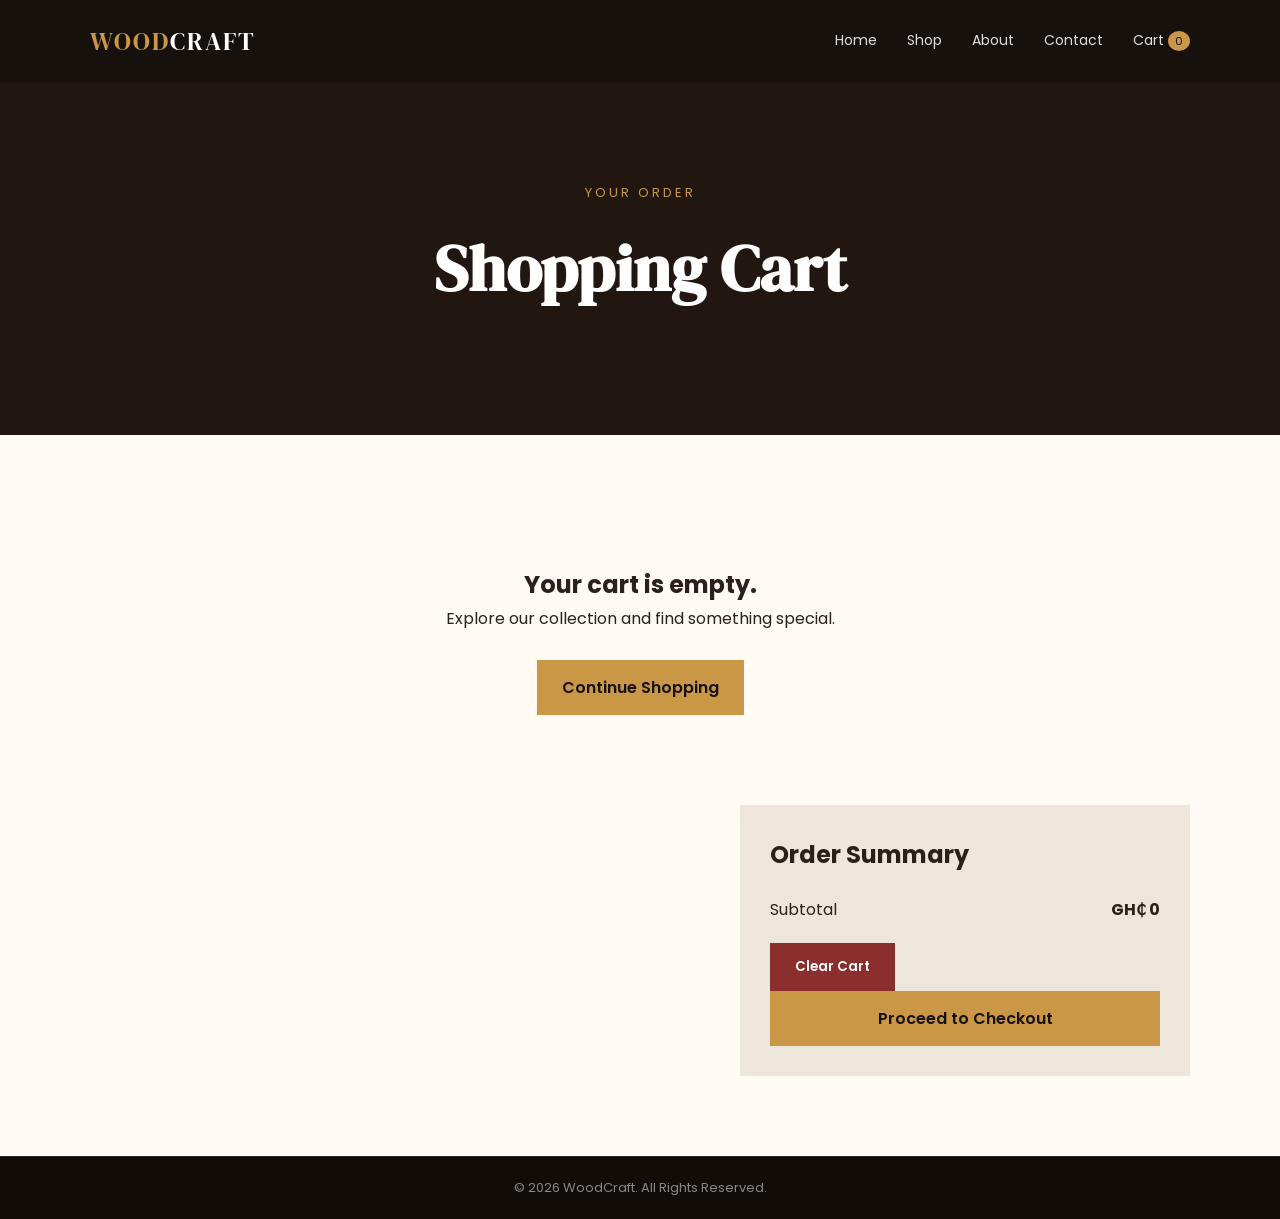
<file: cart.html>
<!DOCTYPE html>
<html lang="en">

<head>

<meta charset="UTF-8">
<meta name="viewport" content="width=device-width, initial-scale=1.0">

<title>Your Cart | WoodCraft</title>

<link rel="stylesheet" href="css/style.css">

<link rel="preconnect" href="https://fonts.googleapis.com">
<link rel="preconnect" href="https://fonts.gstatic.com" crossorigin>

<link href="https://fonts.googleapis.com/css2?family=DM+Serif+Display&family=Poppins:wght@300;400;500;600;700&display=swap" rel="stylesheet">

</head>

<body>


<header class="navbar">

<a href="index.html" class="logo">
<span>WOOD</span>CRAFT
</a>

<nav id="navMenu">

<a href="index.html">Home</a>
<a href="shop.html">Shop</a>
<a href="about.html">About</a>
<a href="contact.html">Contact</a>

<a href="cart.html" class="cart-link">
Cart <span id="cartCount">0</span>
</a>

</nav>

<button class="menu-btn" onclick="toggleMenu()">☰</button>

</header>


<section class="page-header">

<p>YOUR ORDER</p>

<h1>Shopping Cart</h1>

</section>


<section class="cart-section">

<div id="cartItems"></div>


<div class="cart-summary">

<h2>Order Summary</h2>

<div class="summary-row">

<span>Subtotal</span>

<strong id="cartTotal">
GH₵ 0
</strong>

</div>

<button class="btn clear-cart-btn" onclick="clearCart()">
    Clear Cart
</button>

<a href="checkout.html" class="btn checkout-btn">
Proceed to Checkout
</a>

</div>

</section>


<footer>

<div class="copyright">

© 2026 WoodCraft. All Rights Reserved.

</div>

</footer>


<script src="js/script.js"></script>

</body>
</html>
</file>
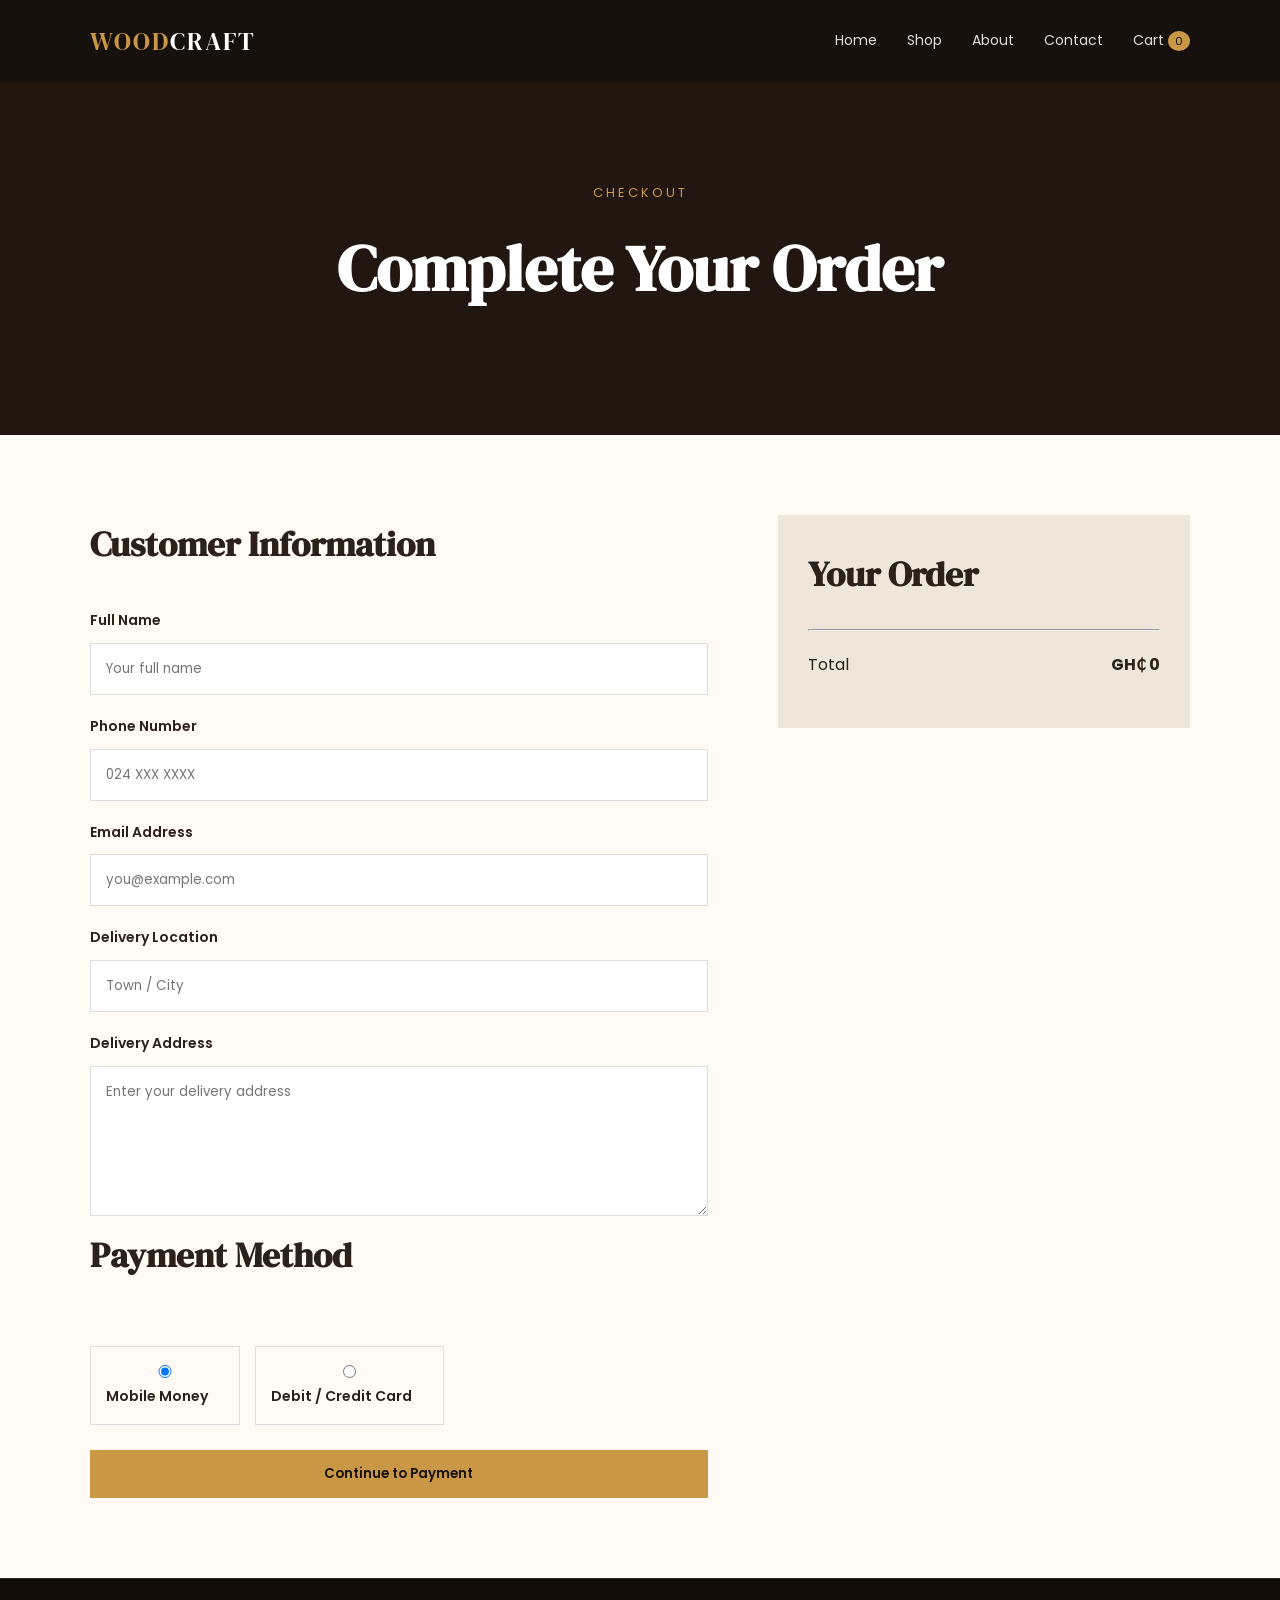
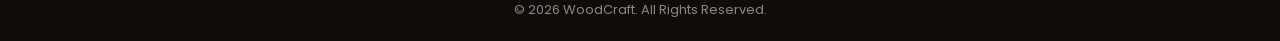
<file: checkout.html>
<!DOCTYPE html>
<html lang="en">

<head>

<meta charset="UTF-8">
<meta name="viewport" content="width=device-width, initial-scale=1.0">

<title>Checkout | WoodCraft</title>

<link rel="stylesheet" href="css/style.css">

<link rel="preconnect" href="https://fonts.googleapis.com">
<link rel="preconnect" href="https://fonts.gstatic.com" crossorigin>

<link href="https://fonts.googleapis.com/css2?family=DM+Serif+Display&family=Poppins:wght@300;400;500;600;700&display=swap" rel="stylesheet">

</head>

<body>


<header class="navbar">

<a href="index.html" class="logo">
<span>WOOD</span>CRAFT
</a>

<nav id="navMenu">

<a href="index.html">Home</a>
<a href="shop.html">Shop</a>
<a href="about.html">About</a>
<a href="contact.html">Contact</a>

<a href="cart.html">
Cart <span id="cartCount">0</span>
</a>

</nav>

<button class="menu-btn" onclick="toggleMenu()">☰</button>

</header>


<section class="page-header">

<p>CHECKOUT</p>

<h1>Complete Your Order</h1>

</section>


<section class="checkout-section">


<div class="checkout-form">

<h2>Customer Information</h2>


<form onsubmit="submitOrder(event)">


<label>
Full Name
</label>

<input
type="text"
id="customerName"
placeholder="Your full name"
required
>


<label>
Phone Number
</label>

<input
type="tel"
id="customerPhone"
placeholder="024 XXX XXXX"
required
>


<label>
Email Address
</label>

<input
type="email"
id="customerEmail"
placeholder="you@example.com"
>


<label>
Delivery Location
</label>

<input
type="text"
id="customerLocation"
placeholder="Town / City"
required
>


<label>
Delivery Address
</label>

<textarea
id="customerAddress"
placeholder="Enter your delivery address"
required
></textarea>


<h2>Payment Method</h2>


<div class="payment-options">

<label class="payment-option">

<input
type="radio"
name="payment"
value="Mobile Money"
checked
>

<span>
Mobile Money
</span>

</label>


<label class="payment-option">

<input
type="radio"
name="payment"
value="Card"
>

<span>
Debit / Credit Card
</span>

</label>

</div>

 <button type="button" class="btn checkout-submit" onclick="goToPayment()">
    Continue to Payment
</button>

</form>

</div>


<div class="order-summary">

<h2>Your Order</h2>

<div id="checkoutItems"></div>

<hr>

<div class="summary-row">

<span>Total</span>

<strong id="checkoutTotal">
GH₵ 0
</strong>

</div>

</div>


</section>


<footer>

<div class="copyright">

© 2026 WoodCraft. All Rights Reserved.

</div>

</footer>


<script src="js/script.js"></script>

</body>
</html>
</file>
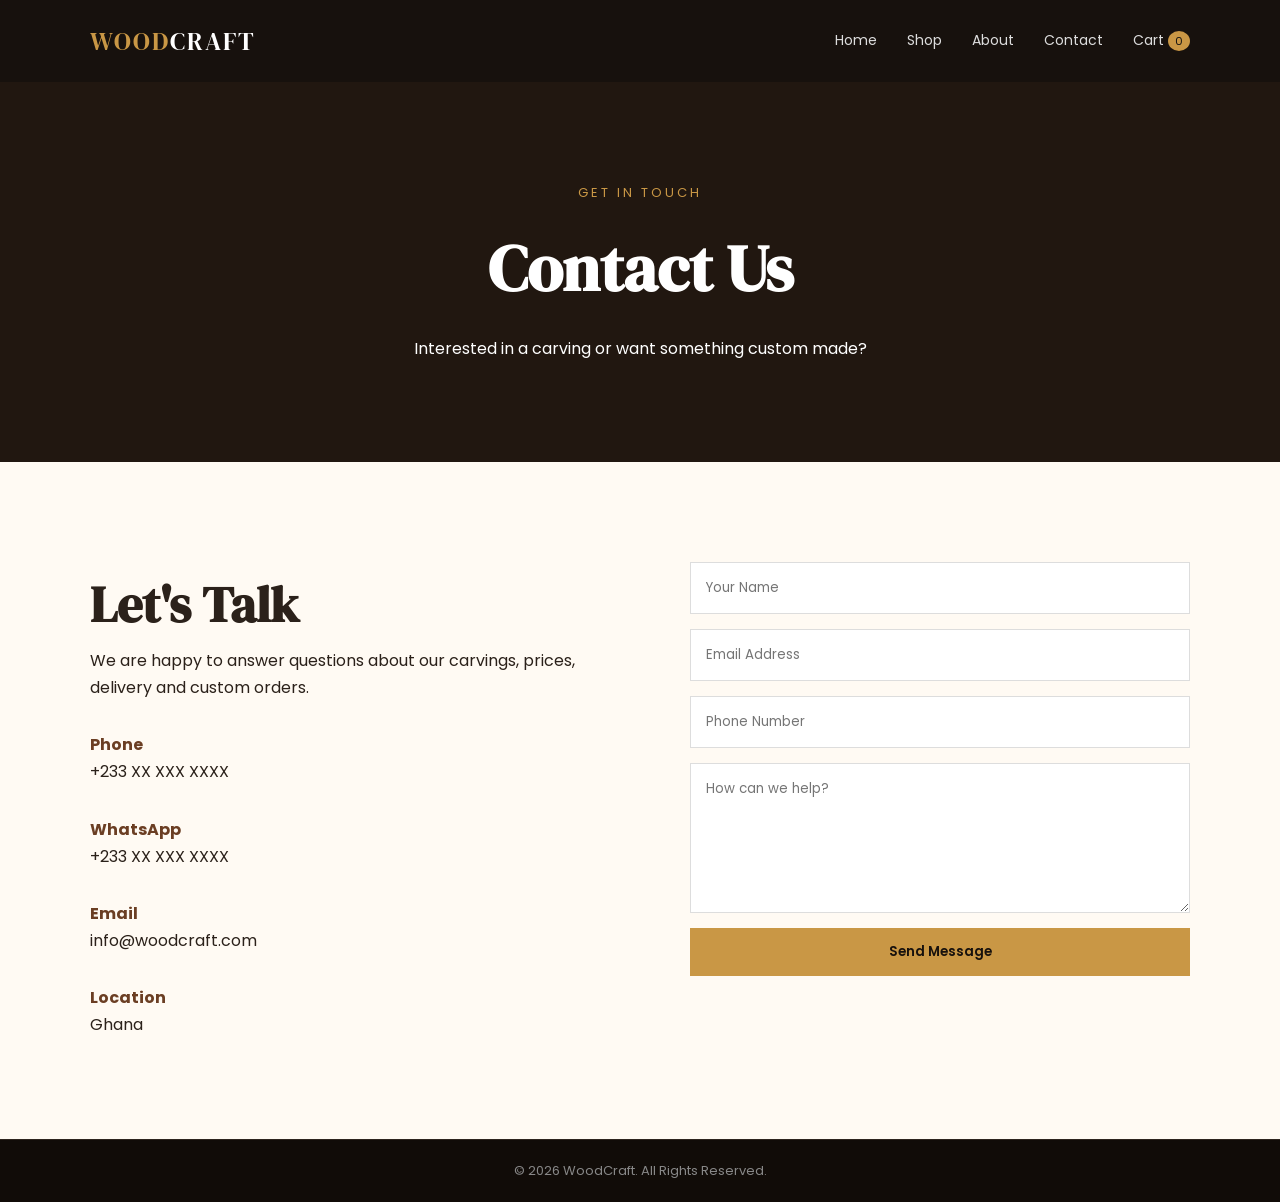
<file: contact.html>
<!DOCTYPE html>
<html lang="en">

<head>

<meta charset="UTF-8">
<meta name="viewport" content="width=device-width, initial-scale=1.0">

<title>Contact | WoodCraft</title>

<link rel="stylesheet" href="css/style.css">

<link rel="preconnect" href="https://fonts.googleapis.com">
<link rel="preconnect" href="https://fonts.gstatic.com" crossorigin>

<link href="https://fonts.googleapis.com/css2?family=DM+Serif+Display&family=Poppins:wght@300;400;500;600;700&display=swap" rel="stylesheet">

</head>

<body>


<header class="navbar">

<a href="index.html" class="logo">
<span>WOOD</span>CRAFT
</a>

<nav id="navMenu">

<a href="index.html">Home</a>
<a href="shop.html">Shop</a>
<a href="about.html">About</a>
<a href="contact.html">Contact</a>

<a href="cart.html">
Cart <span id="cartCount">0</span>
</a>

</nav>

<button class="menu-btn" onclick="toggleMenu()">☰</button>

</header>


<section class="page-header">

<p>GET IN TOUCH</p>

<h1>Contact Us</h1>

<p>
Interested in a carving or want something
custom made?
</p>

</section>


<section class="contact-section">


<div class="contact-info">

<h2>Let's Talk</h2>

<p>
We are happy to answer questions about our
carvings, prices, delivery and custom orders.
</p>

<div class="contact-item">

<strong>Phone</strong>

<p>+233 XX XXX XXXX</p>

</div>


<div class="contact-item">

<strong>WhatsApp</strong>

<p>+233 XX XXX XXXX</p>

</div>


<div class="contact-item">

<strong>Email</strong>

<p>info@woodcraft.com</p>

</div>


<div class="contact-item">

<strong>Location</strong>

<p>Ghana</p>

</div>

</div>


<div class="contact-form">

<form onsubmit="sendMessage(event)">

<input
type="text"
placeholder="Your Name"
required
>

<input
type="email"
placeholder="Email Address"
required
>

<input
type="tel"
placeholder="Phone Number"
>

<textarea
placeholder="How can we help?"
required
></textarea>

<button class="btn">
Send Message
</button>

</form>

</div>


</section>


<footer>

<div class="copyright">

© 2026 WoodCraft. All Rights Reserved.

</div>

</footer>


<script src="js/script.js"></script>

</body>
</html>
</file>
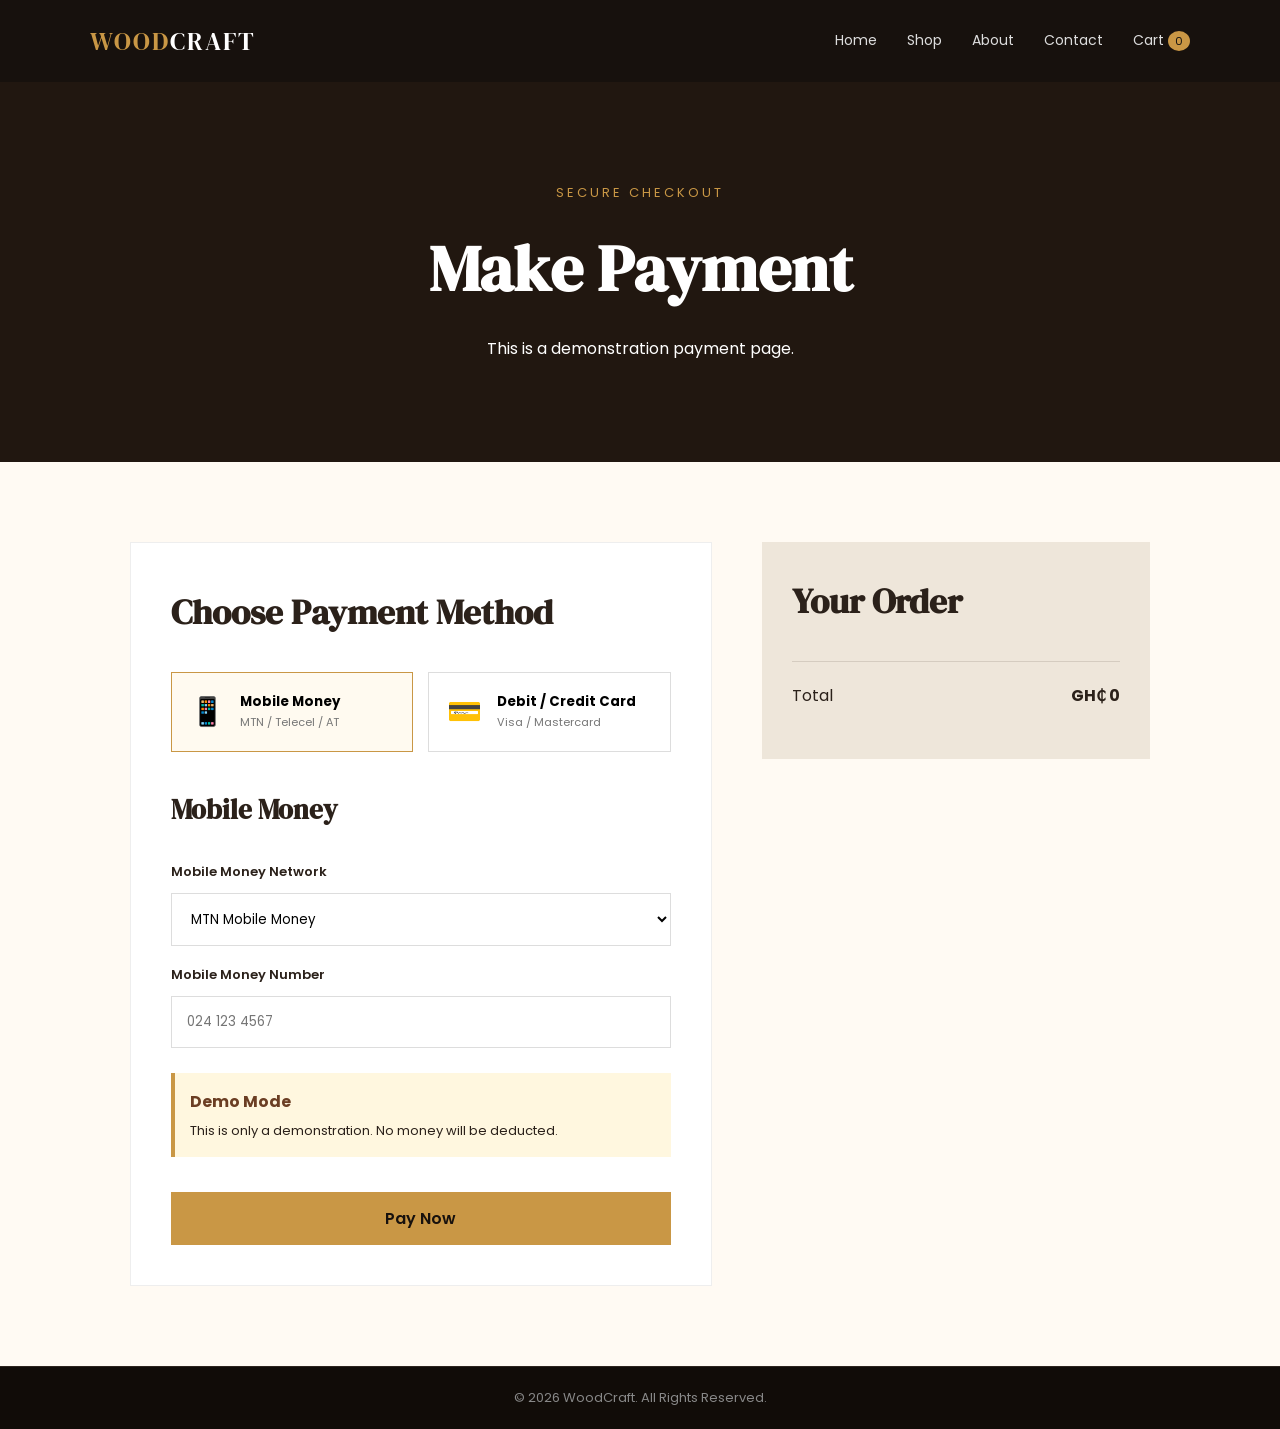
<file: payment.html>
<!DOCTYPE html>
<html lang="en">

<head>

<meta charset="UTF-8">
<meta name="viewport" content="width=device-width, initial-scale=1.0">

<title>Payment | WoodCraft</title>

<link rel="stylesheet" href="css/style.css">

<link rel="preconnect" href="https://fonts.googleapis.com">
<link rel="preconnect" href="https://fonts.gstatic.com" crossorigin>

<link href="https://fonts.googleapis.com/css2?family=DM+Serif+Display&family=Poppins:wght@300;400;500;600;700&display=swap" rel="stylesheet">

</head>

<body>


<header class="navbar">

<a href="index.html" class="logo">
<span>WOOD</span>CRAFT
</a>

<nav id="navMenu">

<a href="index.html">Home</a>
<a href="shop.html">Shop</a>
<a href="about.html">About</a>
<a href="contact.html">Contact</a>

<a href="cart.html">
Cart <span id="cartCount">0</span>
</a>

</nav>

<button class="menu-btn" onclick="toggleMenu()">☰</button>

</header>


<section class="page-header">

<p>SECURE CHECKOUT</p>

<h1>Make Payment</h1>

<p>
This is a demonstration payment page.
</p>

</section>


<section class="payment-section">


<div class="payment-box">

<h2>Choose Payment Method</h2>


<div class="payment-methods">


<button
class="payment-method active"
onclick="selectPayment('momo', this)"
>

<span class="payment-icon">📱</span>

<div>

<strong>Mobile Money</strong>

<small>MTN / Telecel / AT</small>

</div>

</button>


<button
class="payment-method"
onclick="selectPayment('card', this)"
>

<span class="payment-icon">💳</span>

<div>

<strong>Debit / Credit Card</strong>

<small>Visa / Mastercard</small>

</div>

</button>


</div>


<!-- MOBILE MONEY -->

<div id="momoPayment" class="payment-form">

<h3>Mobile Money</h3>

<label>Mobile Money Network</label>

<select id="momoNetwork">

<option value="MTN">MTN Mobile Money</option>

<option value="Telecel">
Telecel Cash
</option>

<option value="AT">
AirtelTigo / AT Money
</option>

</select>


<label>Mobile Money Number</label>

<input
type="tel"
id="momoNumber"
placeholder="024 123 4567"
maxlength="10"
>


<div class="demo-note">

<strong>Demo Mode</strong>

<p>
This is only a demonstration.
No money will be deducted.
</p>

</div>


<button
class="btn pay-button"
onclick="processPayment()"
>

Pay Now

</button>

</div>


<!-- CARD -->

<div
id="cardPayment"
class="payment-form"
style="display:none;"
>

<h3>Card Payment</h3>


<label>Card Number</label>

<input
type="text"
id="cardNumber"
placeholder="4242 4242 4242 4242"
maxlength="19"
>


<label>Cardholder Name</label>

<input
type="text"
id="cardName"
placeholder="JOHN DOE"
>


<div class="card-row">

<div>

<label>Expiry</label>

<input
type="text"
id="cardExpiry"
placeholder="MM/YY"
maxlength="5"
>

</div>


<div>

<label>CVV</label>

<input
type="password"
id="cardCVV"
placeholder="123"
maxlength="3"
>

</div>

</div>


<div class="demo-note">

<strong>Demo Card</strong>

<p>
Use 4242 4242 4242 4242 for testing.
</p>

</div>


<button
class="btn pay-button"
onclick="processPayment()"
>

Pay Now

</button>

</div>


</div>


<!-- ORDER SUMMARY -->

<div class="payment-summary">

<h2>Your Order</h2>

<div id="paymentItems"></div>

<hr>

<div class="summary-row">

<span>Total</span>

<strong id="paymentTotal">
GH₵ 0
</strong>

</div>

</div>


</section>


<!-- SUCCESS MODAL -->

<div
id="successModal"
class="success-modal"
>

<div class="success-box">

<div class="success-icon">
✓
</div>

<h2>Payment Successful!</h2>

<p>
Your order has been received successfully.
</p>

<div class="receipt">

<p>
<strong>Order Number</strong>
</p>

<h3 id="orderNumber">
WC-00000
</h3>

<p>
Amount Paid
</p>

<strong id="successAmount">
GH₵ 0
</strong>

</div>

<p class="demo-text">
This is a demonstration payment.
No real money was charged.
</p>

<button
class="btn"
onclick="finishPayment()"
>

Continue Shopping

</button>

</div>

</div>


<footer>

<div class="copyright">

© 2026 WoodCraft. All Rights Reserved.

</div>

</footer>


<script src="js/script.js"></script>

</body>

</html>
</file>
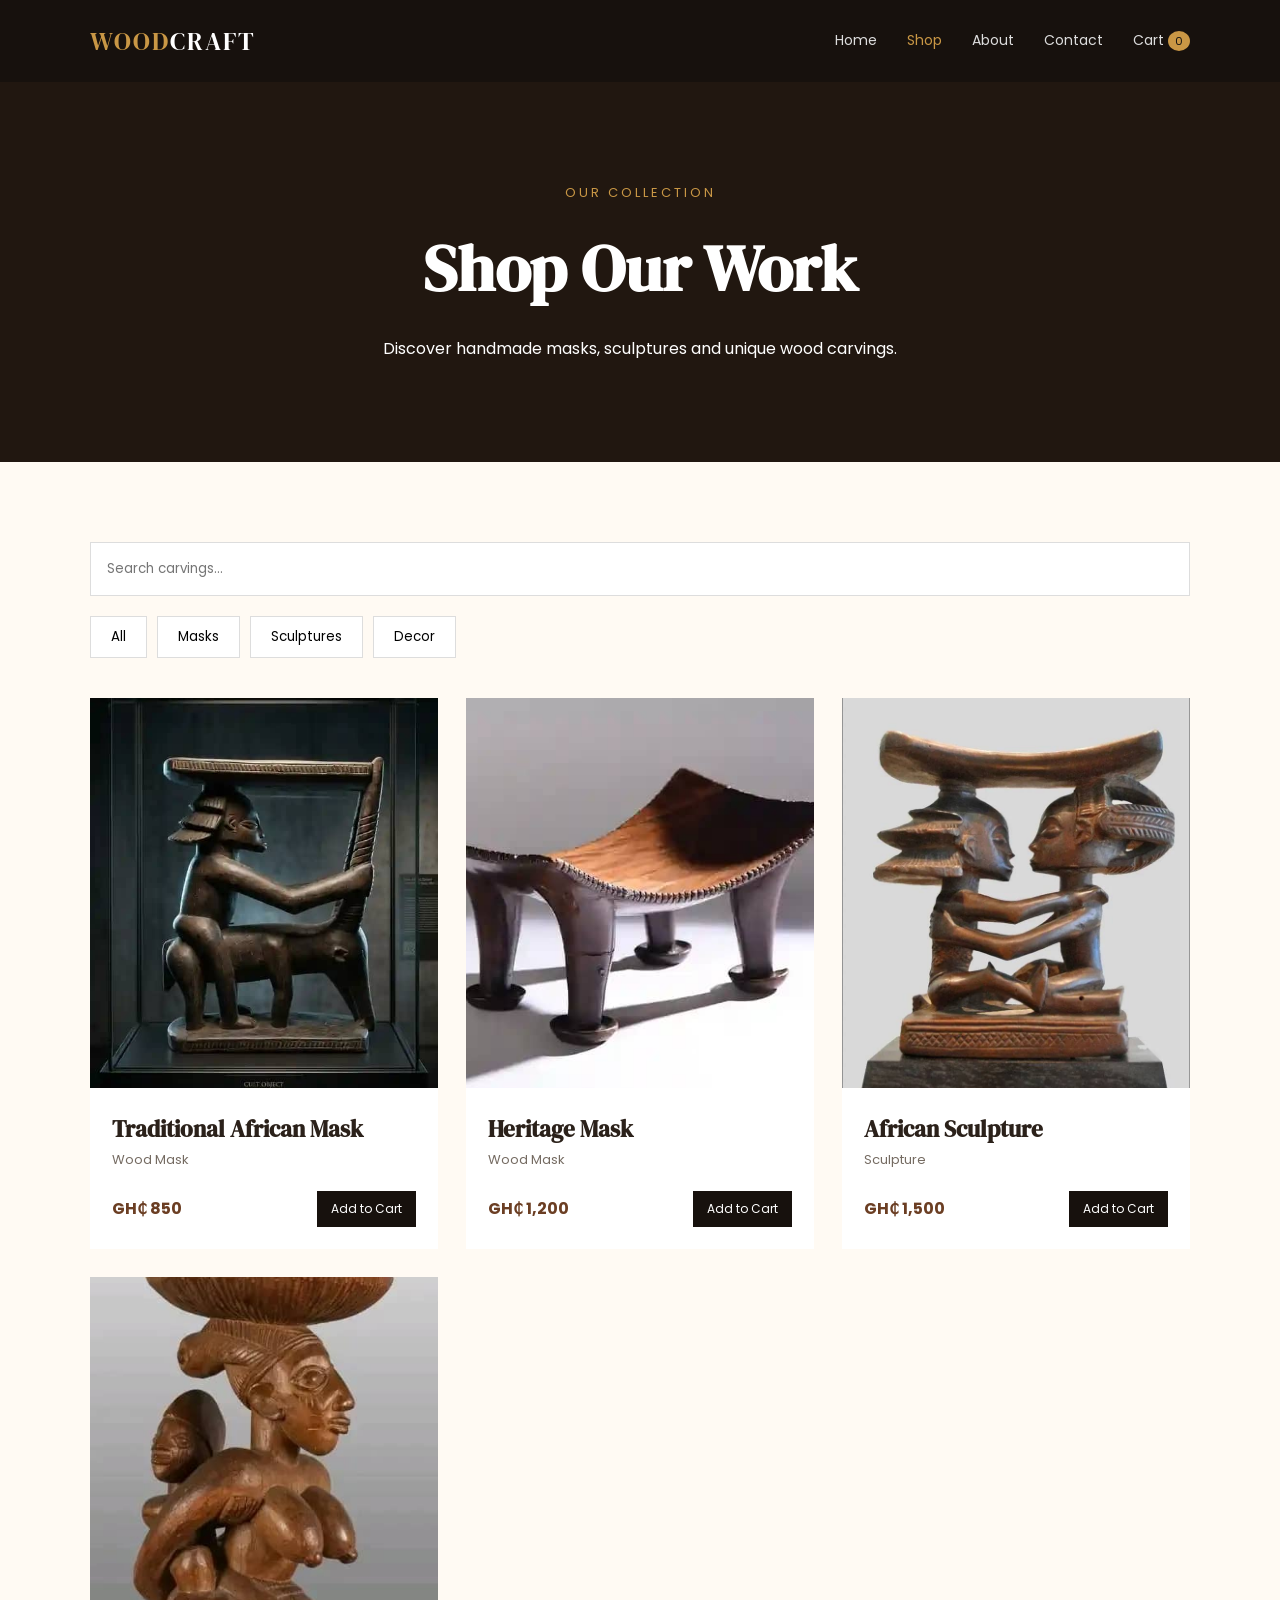
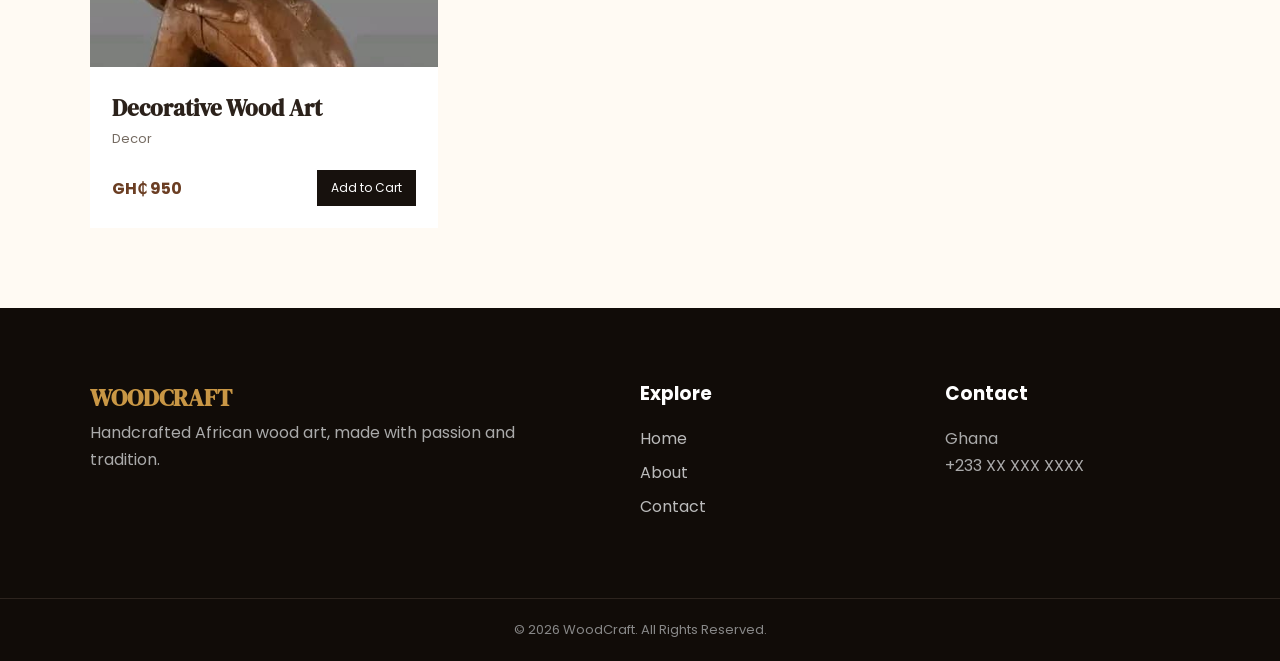
<file: shop.html>
<!DOCTYPE html>
<html lang="en">

<head>

<meta charset="UTF-8">
<meta name="viewport" content="width=device-width, initial-scale=1.0">

<title>Shop | WoodCraft</title>

<link rel="stylesheet" href="css/style.css">

<link rel="preconnect" href="https://fonts.googleapis.com">
<link rel="preconnect" href="https://fonts.gstatic.com" crossorigin>

<link href="https://fonts.googleapis.com/css2?family=DM+Serif+Display&family=Poppins:wght@300;400;500;600;700&display=swap" rel="stylesheet">

</head>

<body>


<header class="navbar">

<a href="index.html" class="logo">
<span>WOOD</span>CRAFT
</a>

<nav id="navMenu">

<a href="index.html">Home</a>
<a href="shop.html" class="active">Shop</a>
<a href="about.html">About</a>
<a href="contact.html">Contact</a>

<a href="cart.html" class="cart-link">
Cart <span id="cartCount">0</span>
</a>

</nav>

<button class="menu-btn" onclick="toggleMenu()">☰</button>

</header>


<section class="page-header">

<p>OUR COLLECTION</p>

<h1>Shop Our Work</h1>

<p>
Discover handmade masks, sculptures and
unique wood carvings.
</p>

</section>


<section class="shop-section">


<div class="shop-tools">

<input
type="text"
id="searchInput"
placeholder="Search carvings..."
onkeyup="searchProducts()"
>


<div class="categories">

<button onclick="filterProducts('all')">
All
</button>

<button onclick="filterProducts('mask')">
Masks
</button>

<button onclick="filterProducts('sculpture')">
Sculptures
</button>

<button onclick="filterProducts('decor')">
Decor
</button>

</div>

</div>


<div class="product-grid" id="shopProducts">


<div class="product-card" data-category="mask" data-name="Traditional African Mask">

<div class="product-image">

<img src="images/image1.jpeg">

</div>

<div class="product-info">

<h3>Traditional African Mask</h3>

<p class="category">Wood Mask</p>

<div class="product-bottom">

<strong>GH₵ 850</strong>

<button onclick="addToCart(
'Traditional African Mask',
850,
'images/mask1.jpg'
)">
Add to Cart
</button>

</div>

</div>

</div>


<div class="product-card" data-category="mask" data-name="Heritage Mask">

<div class="product-image">

<img src="images/image2.jpeg">

</div>

<div class="product-info">

<h3>Heritage Mask</h3>

<p class="category">Wood Mask</p>

<div class="product-bottom">

<strong>GH₵ 1,200</strong>

<button onclick="addToCart(
'Heritage Mask',
1200,
'images/mask2.jpg'
)">
Add to Cart
</button>

</div>

</div>

</div>


<div class="product-card" data-category="sculpture" data-name="African Sculpture">

<div class="product-image">

<img src="images/image3.jpeg">

</div>

<div class="product-info">

<h3>African Sculpture</h3>

<p class="category">Sculpture</p>

<div class="product-bottom">

<strong>GH₵ 1,500</strong>

<button onclick="addToCart(
'African Sculpture',
1500,
'images/sculpture1.jpg'
)">
Add to Cart
</button>

</div>

</div>

</div>


<div class="product-card" data-category="decor" data-name="Decorative Wood Art">

<div class="product-image">

<img src="images/image5.jpeg">

</div>

<div class="product-info">

<h3>Decorative Wood Art</h3>

<p class="category">Decor</p>

<div class="product-bottom">

<strong>GH₵ 950</strong>

<button onclick="addToCart(
'Decorative Wood Art',
950,
'images/sculpture2.jpg'
)">
Add to Cart
</button>

</div>

</div>

</div>


</div>

</section>


<footer>

<div class="footer-main">

<div>

<h2>WOODCRAFT</h2>

<p>
Handcrafted African wood art,
made with passion and tradition.
</p>

</div>

<div>

<h3>Explore</h3>

<a href="index.html">Home</a>
<a href="about.html">About</a>
<a href="contact.html">Contact</a>

</div>

<div>

<h3>Contact</h3>

<p>Ghana</p>
<p>+233 XX XXX XXXX</p>

</div>

</div>

<div class="copyright">

© 2026 WoodCraft. All Rights Reserved.

</div>

</footer>


<script src="js/script.js"></script>

</body>
</html>
</file>
<file: css/style.css>
* {
    margin: 0;
    padding: 0;
    box-sizing: border-box;
}

:root {

    --dark: #17110d;
    --dark2: #211710;

    --wood: #6b3e23;

    --gold: #c99745;

    --cream: #f6f0e6;

    --light: #fffaf3;

    --text: #2b211a;

    --muted: #756b62;
}


body {

    font-family: 'Poppins', sans-serif;

    color: var(--text);

    background: var(--light);

    line-height: 1.7;
}


a {
    text-decoration: none;
    color: inherit;
}


img {

    width: 100%;

    display: block;

}


button {

    font-family: inherit;

    cursor: pointer;

}


/* NAVBAR */

.navbar {

    height: 82px;

    padding: 0 7%;

    display: flex;

    align-items: center;

    justify-content: space-between;

    background: var(--dark);

    color: white;

}


.logo {

    font-family: 'DM Serif Display', serif;

    font-size: 25px;

    letter-spacing: 2px;

}


.logo span {

    color: var(--gold);

}


.navbar nav {

    display: flex;

    align-items: center;

    gap: 30px;

}


.navbar nav a {

    font-size: 14px;

    color: #ddd;

    transition: .3s;

}


.navbar nav a:hover,
.navbar nav a.active {

    color: var(--gold);

}


.cart-link span,
.navbar nav a span {

    background: var(--gold);

    color: #111;

    border-radius: 50%;

    padding: 2px 7px;

    font-size: 11px;

}


.menu-btn {

    display: none;

    background: none;

    border: none;

    color: white;

    font-size: 28px;

}


/* HERO */

.hero {

    min-height: 720px;

    display: flex;

    align-items: center;

    padding: 80px 7%;

    background:

    linear-gradient(
        90deg,
        rgba(20,12,7,.95),
        rgba(20,12,7,.55),
        rgba(20,12,7,.15)
    ),

    url("images/image5.jpeg");

    background-size: cover;

    background-position: center;

    color: white;

}


.hero-content {

    max-width: 680px;

}


.small-title,
.hero .small-title {

    color: var(--gold);

    font-size: 13px;

    letter-spacing: 3px;

    font-weight: 600;

}


.hero h1 {

    font-family: 'DM Serif Display', serif;

    font-size: clamp(55px, 7vw, 95px);

    line-height: 1.05;

    margin: 20px 0;

}


.hero h1 span {

    color: var(--gold);

}


.hero p {

    max-width: 580px;

    color: #e2ddd7;

}


.hero-buttons {

    display: flex;

    gap: 15px;

    margin-top: 35px;

}


/* BUTTONS */

.btn {

    display: inline-block;

    border: none;

    background: var(--gold);

    color: #17110d;

    padding: 14px 25px;

    font-weight: 600;

    transition: .3s;

}


.btn:hover {

    transform: translateY(-2px);

    background: #e4b966;

}


.btn-outline {

    display: inline-block;

    border: 1px solid #ddd;

    color: white;

    padding: 13px 25px;

}


.btn-outline:hover {

    background: white;

    color: var(--dark);

}


/* INTRO */

.intro {

    padding: 110px 7%;

    display: grid;

    grid-template-columns: 1fr 1fr;

    gap: 80px;

}


.intro h2,
.section-heading h2,
.artist-content h2,
.about-content h2 {

    font-family: 'DM Serif Display', serif;

    font-size: 55px;

    line-height: 1.15;

}


.intro-text {

    padding-top: 35px;

    max-width: 500px;

}


.text-link {

    display: inline-block;

    margin-top: 25px;

    color: var(--wood);

    font-weight: 600;

}


/* PRODUCTS */

.products-section {

    padding: 90px 7%;

    background: #eee6da;

}


.section-heading {

    display: flex;

    justify-content: space-between;

    align-items: end;

    margin-bottom: 45px;

}


.section-heading p {

    color: var(--gold);

    letter-spacing: 2px;

    font-size: 13px;

}


.product-grid {

    display: grid;

    grid-template-columns: repeat(3, 1fr);

    gap: 28px;

}


.product-card {

    background: white;

    overflow: hidden;

}


.product-image {

    height: 390px;

    position: relative;

    overflow: hidden;

}


.product-image img {

    height: 100%;

    object-fit: cover;

    transition: .5s;

}


.product-card:hover img {

    transform: scale(1.05);

}


.product-tag {

    position: absolute;

    top: 15px;

    left: 15px;

    background: var(--gold);

    padding: 5px 12px;

    font-size: 11px;

    font-weight: 600;

}


.product-info {

    padding: 22px;

}


.product-info h3 {

    font-family: 'DM Serif Display', serif;

    font-size: 23px;

}


.category {

    color: var(--muted);

    font-size: 13px;

}


.product-bottom {

    margin-top: 20px;

    display: flex;

    justify-content: space-between;

    align-items: center;

}


.product-bottom strong {

    color: var(--wood);

}


.product-bottom button {

    background: var(--dark);

    color: white;

    border: none;

    padding: 9px 14px;

    font-size: 12px;

}


.product-bottom button:hover {

    background: var(--gold);

    color: #111;

}


/* ARTIST */

.artist-section {

    display: grid;

    grid-template-columns: 1fr 1fr;

    min-height: 650px;

}


.artist-image {

    min-height: 550px;

}


.artist-image img {

    height: 100%;

    object-fit: cover;

}


.artist-content {

    padding: 90px 10%;

    background: var(--dark2);

    color: white;

}


.artist-content p {

    color: #ccc;

    margin: 20px 0;

}


.artist-content > p:first-child {

    color: var(--gold);

    letter-spacing: 3px;

}


/* CTA */

.cta {

    padding: 110px 7%;

    text-align: center;

    background: var(--wood);

    color: white;

}


.cta h2 {

    font-family: 'DM Serif Display', serif;

    font-size: 65px;

    line-height: 1.1;

    margin: 15px 0;

}


.cta p {

    max-width: 550px;

    margin: 10px auto 25px;

}


/* FOOTER */

footer {

    background: #110c08;

    color: white;

}


.footer-main {

    padding: 70px 7%;

    display: grid;

    grid-template-columns: 2fr 1fr 1fr;

    gap: 60px;

}


.footer-main h2 {

    font-family: 'DM Serif Display', serif;

    color: var(--gold);

}


.footer-main h3 {

    margin-bottom: 15px;

}


.footer-main a {

    display: block;

    color: #bbb;

    margin: 7px 0;

}


.footer-main p {

    color: #aaa;

}


.copyright {

    border-top: 1px solid #2d241e;

    padding: 20px 7%;

    color: #888;

    font-size: 13px;

    text-align: center;

}


/* PAGE HEADER */

.page-header {

    padding: 100px 7%;

    text-align: center;

    background: var(--dark2);

    color: white;

}


.page-header p:first-child {

    color: var(--gold);

    letter-spacing: 3px;

    font-size: 13px;

}


.page-header h1 {

    font-family: 'DM Serif Display', serif;

    font-size: 65px;

    margin: 10px 0;

}


/* SHOP */

.shop-section {

    padding: 80px 7%;

}


.shop-tools {

    margin-bottom: 40px;

}


#searchInput {

    width: 100%;

    padding: 16px;

    border: 1px solid #ddd;

    outline: none;

    font-family: inherit;

    margin-bottom: 20px;

}


.categories {

    display: flex;

    gap: 10px;

    flex-wrap: wrap;

}


.categories button {

    border: 1px solid #ddd;

    background: white;

    padding: 10px 20px;

}


.categories button:hover {

    background: var(--dark);

    color: white;

}


/* ABOUT */

.about-section {

    padding: 100px 7%;

    display: grid;

    grid-template-columns: 1fr 1fr;

    gap: 80px;

    align-items: center;

}


.about-image {

    height: 600px;

}


.about-image img {

    height: 100%;

    object-fit: cover;

}


.about-content h2 {

    margin: 15px 0;

}


.about-content p {

    margin: 20px 0;

}


.values {

    display: grid;

    grid-template-columns: repeat(3,1fr);

    background: #eee6da;

}


.values div {

    padding: 60px;

    text-align: center;

    border-right: 1px solid #ddd;

}


.values h3 {

    color: var(--wood);

}


/* CONTACT */

.contact-section {

    padding: 100px 7%;

    display: grid;

    grid-template-columns: 1fr 1fr;

    gap: 100px;

}


.contact-info h2 {

    font-family: 'DM Serif Display', serif;

    font-size: 50px;

}


.contact-item {

    margin-top: 30px;

}


.contact-item strong {

    color: var(--wood);

}


.contact-form form {

    display: flex;

    flex-direction: column;

    gap: 15px;

}


.contact-form input,
.contact-form textarea,
.checkout-form input,
.checkout-form textarea {

    width: 100%;

    padding: 15px;

    border: 1px solid #ddd;

    outline: none;

    font-family: inherit;

}


.contact-form textarea,
.checkout-form textarea {

    min-height: 150px;

    resize: vertical;

}


/* CART */

.cart-section {

    padding: 80px 7%;

}


.cart-item {

    display: grid;

    grid-template-columns: 100px 1fr auto;

    gap: 20px;

    align-items: center;

    padding: 20px 0;

    border-bottom: 1px solid #ddd;

}


.cart-item img {

    height: 100px;

    object-fit: cover;

}


.remove-btn {

    border: none;

    background: none;

    color: #a33;

}


.cart-summary {

    max-width: 450px;

    margin-left: auto;

    margin-top: 40px;

    padding: 30px;

    background: #eee6da;

}


.summary-row {

    display: flex;

    justify-content: space-between;

    padding: 20px 0;

}


.checkout-btn {

    width: 100%;

    text-align: center;

}


/* CHECKOUT */

.checkout-section {

    padding: 80px 7%;

    display: grid;

    grid-template-columns: 1.5fr 1fr;

    gap: 70px;

}


.checkout-form h2,
.order-summary h2 {

    font-family: 'DM Serif Display', serif;

    font-size: 35px;

    margin-bottom: 25px;

}


.checkout-form form {

    display: flex;

    flex-direction: column;

    gap: 10px;

}


.checkout-form label {

    margin-top: 10px;

    font-size: 14px;

    font-weight: 600;

}


.payment-options {

    display: flex;

    gap: 15px;

    margin: 15px 0;

}


.payment-option {

    padding: 15px;

    border: 1px solid #ddd;

    cursor: pointer;

}


.order-summary {

    background: #eee6da;

    padding: 30px;

    height: fit-content;

}


.checkout-product {

    display: flex;

    justify-content: space-between;

    padding: 12px 0;

}


/* MOBILE */

@media(max-width: 900px) {

    .navbar {

        padding: 0 5%;

    }

    .navbar nav {

        display: none;

        position: absolute;

        top: 82px;

        left: 0;

        width: 100%;

        background: var(--dark);

        flex-direction: column;

        padding: 30px;

        z-index: 100;

    }

    .navbar nav.show {

        display: flex;

    }

    .menu-btn {

        display: block;

    }

    .hero {

        min-height: 650px;

        padding: 60px 5%;

    }

    .intro,
    .artist-section,
    .about-section,
    .contact-section,
    .checkout-section {

        grid-template-columns: 1fr;

    }

    .intro {

        padding: 70px 5%;

        gap: 20px;

    }

    .product-grid {

        grid-template-columns: repeat(2, 1fr);

    }

    .products-section,
    .shop-section {

        padding: 70px 5%;

    }

    .artist-content {

        padding: 70px 7%;

    }

    .footer-main {

        grid-template-columns: 1fr;

    }

}


@media(max-width: 600px) {

    .hero h1 {

        font-size: 55px;

    }

    .hero-buttons {

        flex-direction: column;

        align-items: flex-start;

    }

    .product-grid {

        grid-template-columns: 1fr;

    }

    .product-image {

        height: 400px;

    }

    .section-heading {

        display: block;

    }

    .section-heading .text-link {

        margin-top: 10px;

    }

    .page-header h1 {

        font-size: 45px;

    }

    .cta h2 {

        font-size: 45px;

    }

    .values {

        grid-template-columns: 1fr;

    }

    .values div {

        border-right: none;

        border-bottom: 1px solid #ddd;

    }

    .cart-item {

        grid-template-columns: 70px 1fr;

    }

    .cart-item > strong,
    .cart-item > button {

        grid-column: 2;

    }

}
/* =========================
   PAYMENT PAGE
========================= */

.payment-section {

    padding: 80px 7%;

    display: grid;

    grid-template-columns: 1.5fr 1fr;

    gap: 50px;

    max-width: 1200px;

    margin: auto;

}


.payment-box {

    background: white;

    padding: 40px;

    border: 1px solid #eee;

}


.payment-box h2,
.payment-summary h2 {

    font-family: 'DM Serif Display', serif;

    font-size: 35px;

    margin-bottom: 30px;

}


.payment-methods {

    display: grid;

    grid-template-columns: 1fr 1fr;

    gap: 15px;

    margin-bottom: 35px;

}


.payment-method {

    background: white;

    border: 1px solid #ddd;

    padding: 18px;

    display: flex;

    align-items: center;

    gap: 15px;

    text-align: left;

}


.payment-method:hover,
.payment-method.active {

    border-color: var(--gold);

    background: #fffaf0;

}


.payment-icon {

    font-size: 28px;

}


.payment-method strong {

    display: block;

}


.payment-method small {

    color: #777;

}


.payment-form {

    display: flex;

    flex-direction: column;

    gap: 10px;

}


.payment-form h3 {

    font-family: 'DM Serif Display', serif;

    font-size: 27px;

    margin-bottom: 10px;

}


.payment-form label {

    font-size: 13px;

    font-weight: 600;

    margin-top: 8px;

}


.payment-form input,
.payment-form select {

    width: 100%;

    padding: 15px;

    border: 1px solid #ddd;

    background: white;

    outline: none;

    font-family: inherit;

}


.payment-form input:focus,
.payment-form select:focus {

    border-color: var(--gold);

}


.card-row {

    display: grid;

    grid-template-columns: 1fr 1fr;

    gap: 15px;

}


.demo-note {

    background: #fff7df;

    border-left: 4px solid var(--gold);

    padding: 15px;

    margin: 15px 0;

}


.demo-note strong {

    color: var(--wood);

}


.demo-note p {

    margin-top: 4px;

    font-size: 13px;

}


.pay-button {

    width: 100%;

    margin-top: 10px;

    font-size: 16px;

}


.payment-summary {

    background: #eee6da;

    padding: 30px;

    height: fit-content;

}


.payment-summary hr {

    border: none;

    border-top: 1px solid #d5ccc0;

}


.payment-product {

    display: flex;

    justify-content: space-between;

    gap: 15px;

    padding: 12px 0;

}


.payment-product-name {

    font-size: 14px;

}


.payment-product-price {

    font-weight: 600;

}


/* SUCCESS MODAL */

.success-modal {

    position: fixed;

    inset: 0;

    background: rgba(0,0,0,.75);

    display: none;

    align-items: center;

    justify-content: center;

    z-index: 9999;

    padding: 20px;

}


.success-modal.show {

    display: flex;

}


.success-box {

    background: white;

    max-width: 450px;

    width: 100%;

    padding: 45px;

    text-align: center;

}


.success-icon {

    width: 70px;

    height: 70px;

    border-radius: 50%;

    background: #2e7d32;

    color: white;

    display: flex;

    align-items: center;

    justify-content: center;

    margin: 0 auto 20px;

    font-size: 40px;

}


.success-box h2 {

    font-family: 'DM Serif Display', serif;

    font-size: 35px;

}


.success-box > p {

    color: #777;

}


.receipt {

    background: #f6f0e6;

    margin: 25px 0;

    padding: 20px;

}


.receipt h3 {

    color: var(--wood);

    letter-spacing: 2px;

    margin: 5px 0 15px;

}


.demo-text {

    font-size: 12px;

    color: #999;

    margin-bottom: 20px;

}


@media(max-width: 800px) {

    .payment-section {

        grid-template-columns: 1fr;

        padding: 60px 5%;

    }

}


@media(max-width: 550px) {

    .payment-box {

        padding: 25px;

    }

    .payment-methods {

        grid-template-columns: 1fr;

    }

    .card-row {

        grid-template-columns: 1fr;

    }

}
/* =========================
   PAYMENT PAGE
========================= */

.payment-section {

    padding: 80px 7%;

    display: grid;

    grid-template-columns: 1.5fr 1fr;

    gap: 50px;

    max-width: 1200px;

    margin: auto;

}


.payment-box {

    background: white;

    padding: 40px;

    border: 1px solid #eee;

}


.payment-box h2,
.payment-summary h2 {

    font-family: 'DM Serif Display', serif;

    font-size: 35px;

    margin-bottom: 30px;

}


.payment-methods {

    display: grid;

    grid-template-columns: 1fr 1fr;

    gap: 15px;

    margin-bottom: 35px;

}


.payment-method {

    background: white;

    border: 1px solid #ddd;

    padding: 18px;

    display: flex;

    align-items: center;

    gap: 15px;

    text-align: left;

}


.payment-method:hover,
.payment-method.active {

    border-color: var(--gold);

    background: #fffaf0;

}


.payment-icon {

    font-size: 28px;

}


.payment-method strong {

    display: block;

}


.payment-method small {

    color: #777;

}


.payment-form {

    display: flex;

    flex-direction: column;

    gap: 10px;

}


.payment-form h3 {

    font-family: 'DM Serif Display', serif;

    font-size: 27px;

    margin-bottom: 10px;

}


.payment-form label {

    font-size: 13px;

    font-weight: 600;

    margin-top: 8px;

}


.payment-form input,
.payment-form select {

    width: 100%;

    padding: 15px;

    border: 1px solid #ddd;

    background: white;

    outline: none;

    font-family: inherit;

}


.payment-form input:focus,
.payment-form select:focus {

    border-color: var(--gold);

}


.card-row {

    display: grid;

    grid-template-columns: 1fr 1fr;

    gap: 15px;

}


.demo-note {

    background: #fff7df;

    border-left: 4px solid var(--gold);

    padding: 15px;

    margin: 15px 0;

}


.demo-note strong {

    color: var(--wood);

}


.demo-note p {

    margin-top: 4px;

    font-size: 13px;

}


.pay-button {

    width: 100%;

    margin-top: 10px;

    font-size: 16px;

}


.payment-summary {

    background: #eee6da;

    padding: 30px;

    height: fit-content;

}


.payment-summary hr {

    border: none;

    border-top: 1px solid #d5ccc0;

}


.payment-product {

    display: flex;

    justify-content: space-between;

    gap: 15px;

    padding: 12px 0;

}


.payment-product-name {

    font-size: 14px;

}


.payment-product-price {

    font-weight: 600;

}


/* SUCCESS MODAL */

.success-modal {

    position: fixed;

    inset: 0;

    background: rgba(0,0,0,.75);

    display: none;

    align-items: center;

    justify-content: center;

    z-index: 9999;

    padding: 20px;

}


.success-modal.show {

    display: flex;

}


.success-box {

    background: white;

    max-width: 450px;

    width: 100%;

    padding: 45px;

    text-align: center;

}


.success-icon {

    width: 70px;

    height: 70px;

    border-radius: 50%;

    background: #2e7d32;

    color: white;

    display: flex;

    align-items: center;

    justify-content: center;

    margin: 0 auto 20px;

    font-size: 40px;

}


.success-box h2 {

    font-family: 'DM Serif Display', serif;

    font-size: 35px;

}


.success-box > p {

    color: #777;

}


.receipt {

    background: #f6f0e6;

    margin: 25px 0;

    padding: 20px;

}


.receipt h3 {

    color: var(--wood);

    letter-spacing: 2px;

    margin: 5px 0 15px;

}


.demo-text {

    font-size: 12px;

    color: #999;

    margin-bottom: 20px;

}


@media(max-width: 800px) {

    .payment-section {

        grid-template-columns: 1fr;

        padding: 60px 5%;

    }

}


@media(max-width: 550px) {

    .payment-box {

        padding: 25px;

    }

    .payment-methods {

        grid-template-columns: 1fr;

    }

    .card-row {

        grid-template-columns: 1fr;

    }

}.clear-cart-btn {
    background: #8b2e2e;
    color: white;
    border: none;
    cursor: pointer;
}

.clear-cart-btn:hover {
    background: #6f2222;
}
</file>
